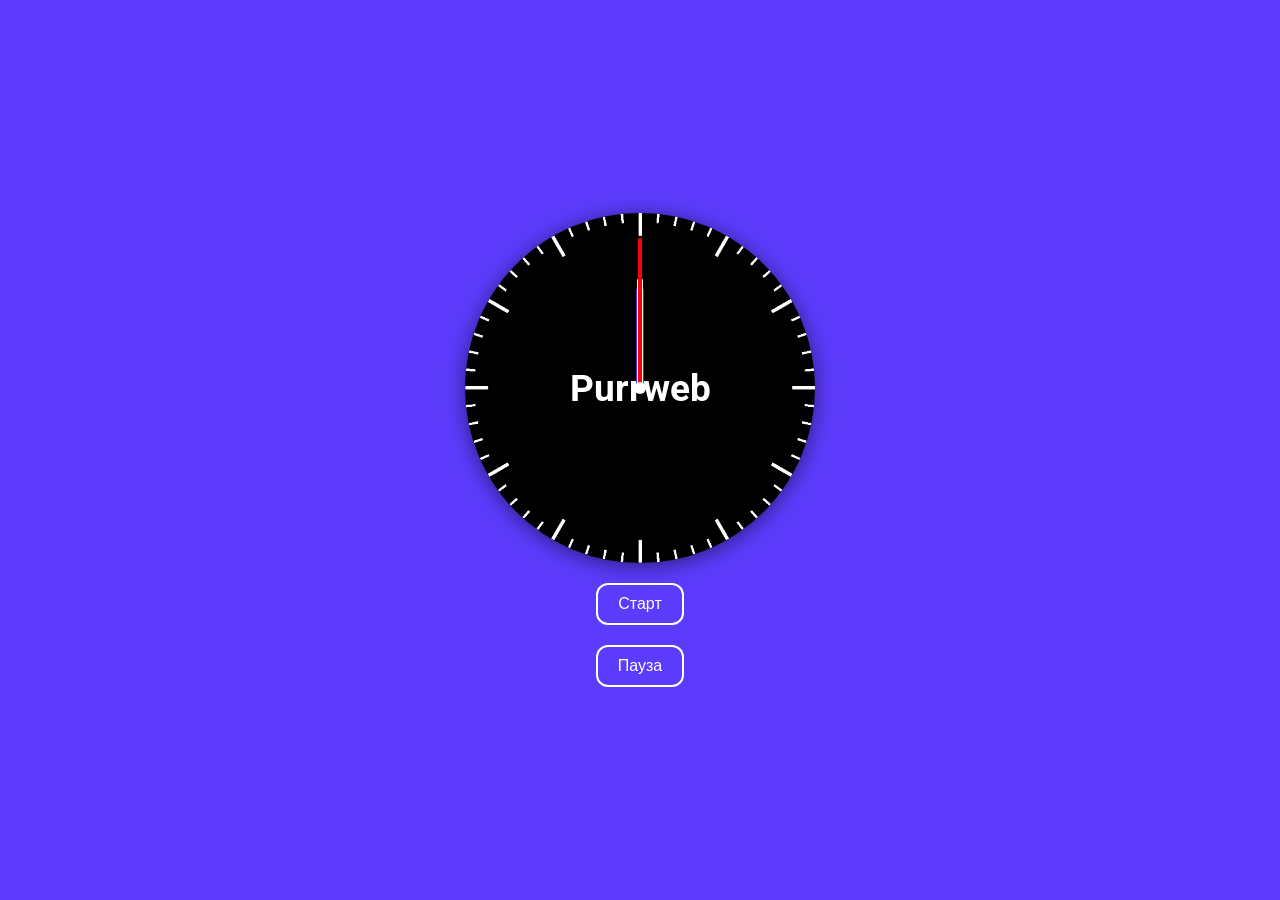
<file: index.html>
<!DOCTYPE html>
<html lang="ru">
  <head>
    <meta charset="UTF-8" />
    <meta name="viewport" content="width=device-width, initial-scale=1.0" />
    <link
      href="https://fonts.googleapis.com/css2?family=Roboto:wght@400;700&display=swap"
      rel="stylesheet"
    />
    <title>Purrweb Clock</title>
    <link rel="stylesheet" href="style.css" />
  </head>
  <body>
    <div class="clock">
      <h2>Purrweb</h2>
      <div class="hour" id="hr"></div>
      <div class="min" id="mn"></div>
      <div class="sec" id="sc"></div>
      <div class="center-point"></div>
    </div>
    <button class="start" id="start">Старт</button>
    <button class="pause" id="pause">Пауза</button>

    <script src="script.js"></script>
  </body>
</html>
</file>
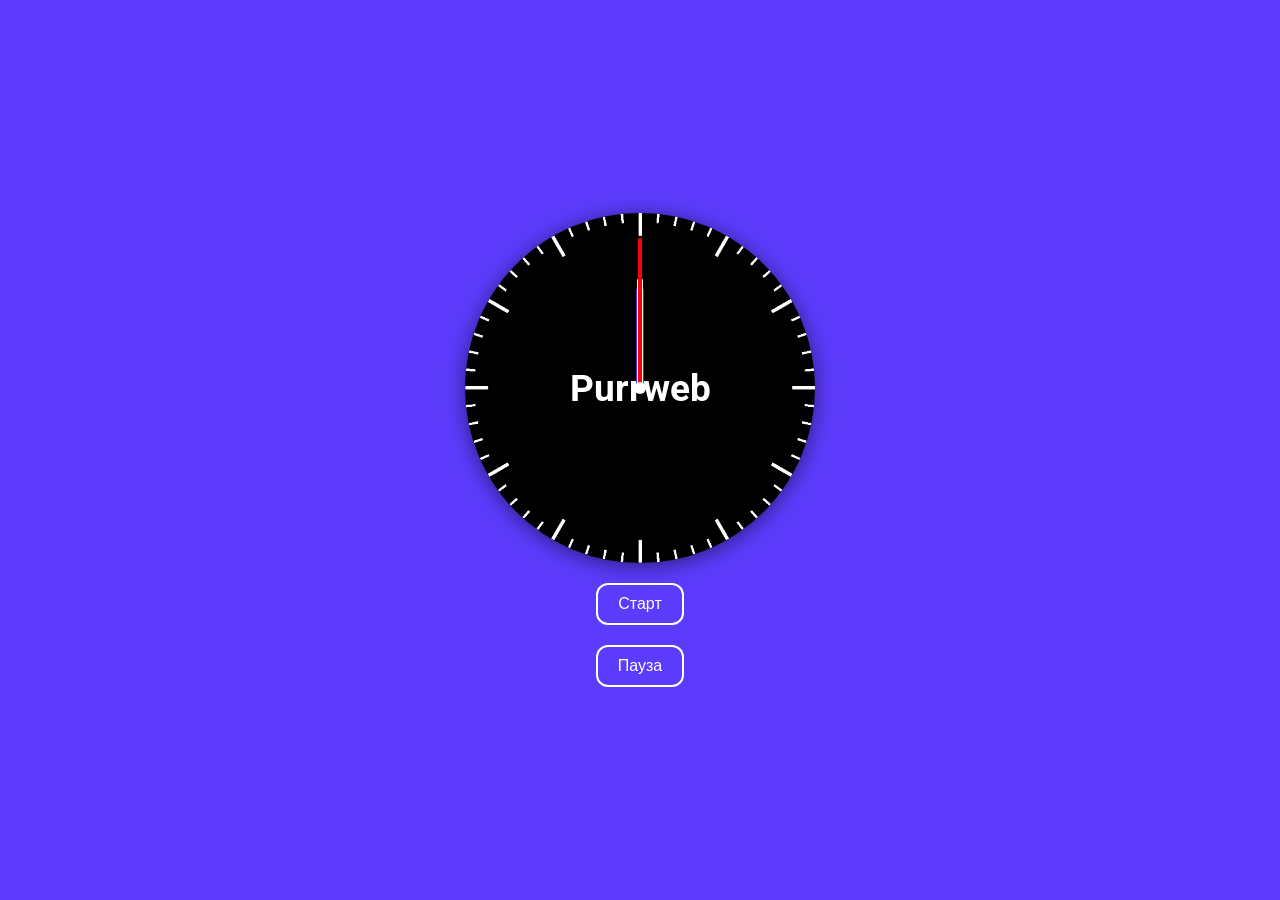
<file: clock/index.html>
<!DOCTYPE html>
<html lang="ru">
  <head>
    <meta charset="UTF-8" />
    <meta name="viewport" content="width=device-width, initial-scale=1.0" />
    <link
      href="https://fonts.googleapis.com/css2?family=Roboto:wght@400;700&display=swap"
      rel="stylesheet"
    />
    <title>Purrweb Clock</title>
    <link rel="stylesheet" href="style.css" />
  </head>
  <body>
    <div class="clock">
      <h2>Purrweb</h2>
      <div class="hour" id="hr"></div>
      <div class="min" id="mn"></div>
      <div class="sec" id="sc"></div>
      <div class="center-point"></div>
    </div>
    <button class="start" id="start">Старт</button>
    <button class="pause" id="pause">Пауза</button>

    <script src="script.js"></script>
  </body>
</html>
</file>
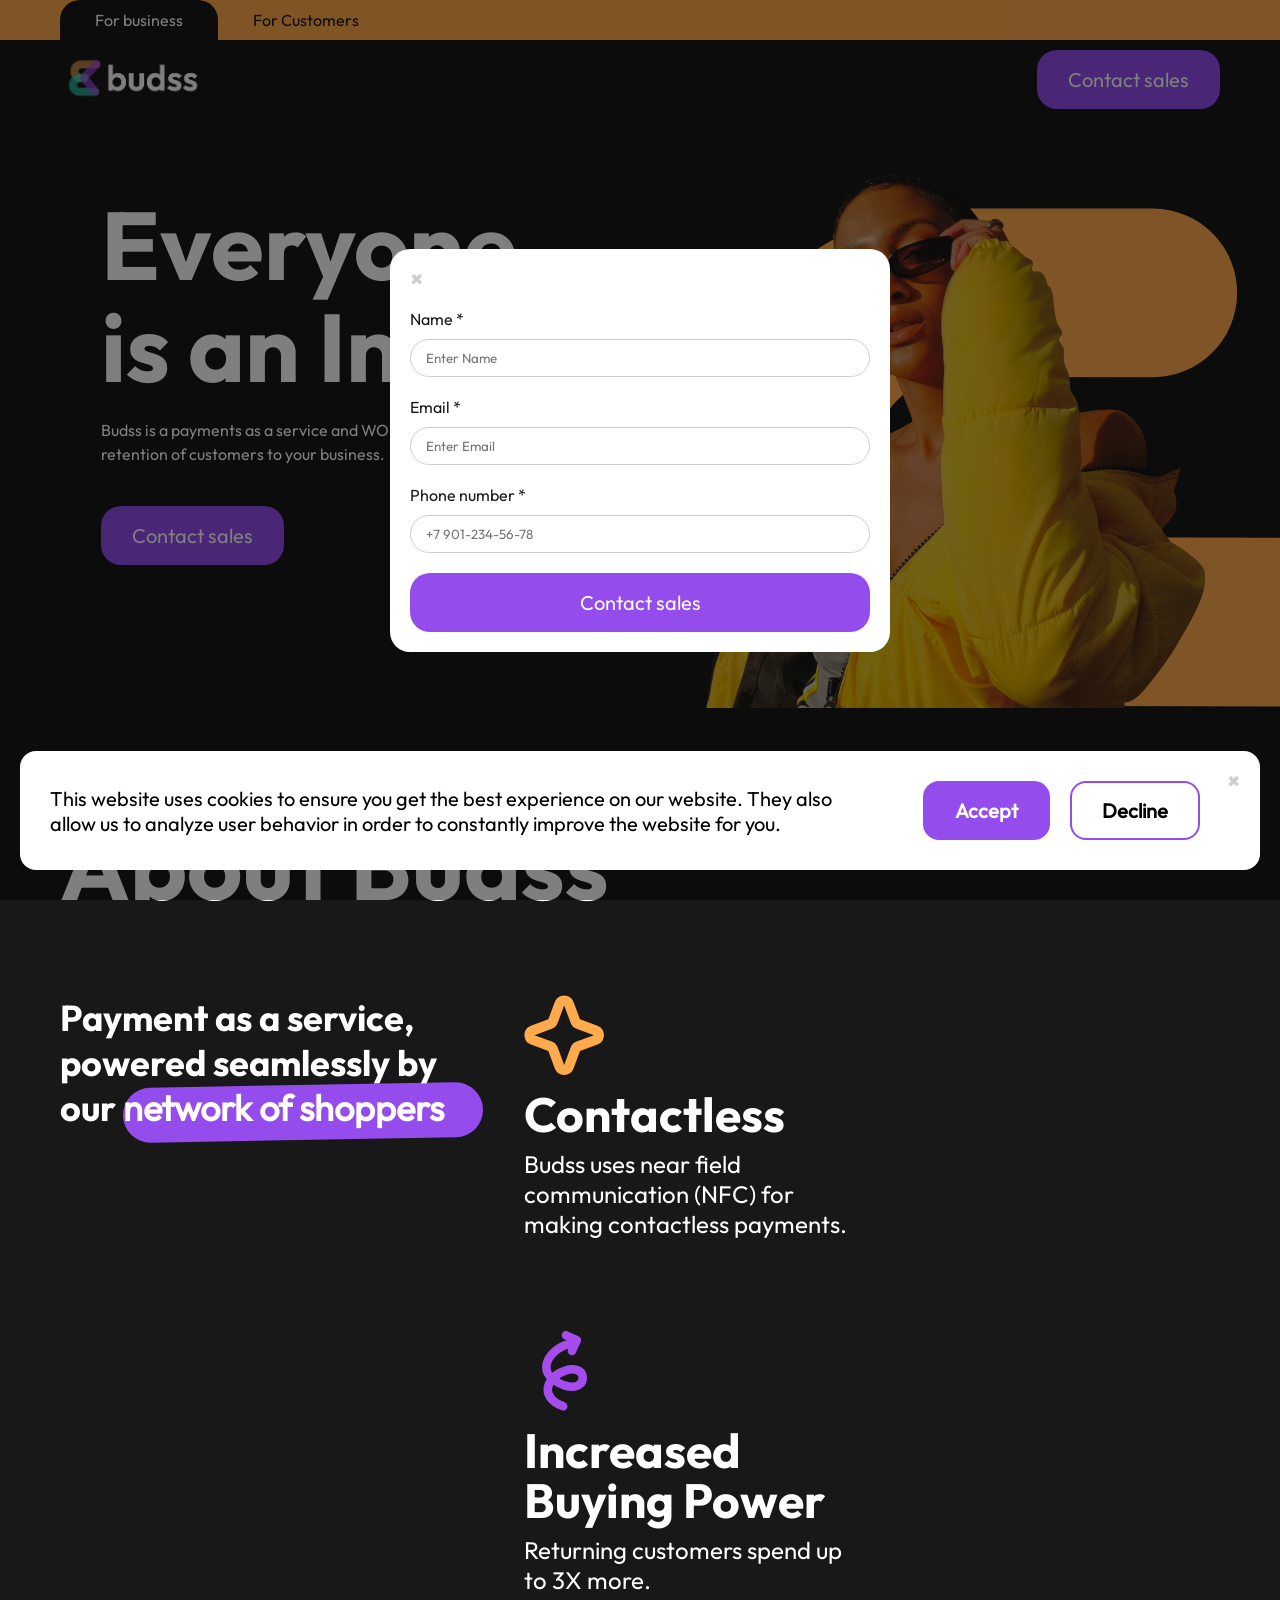
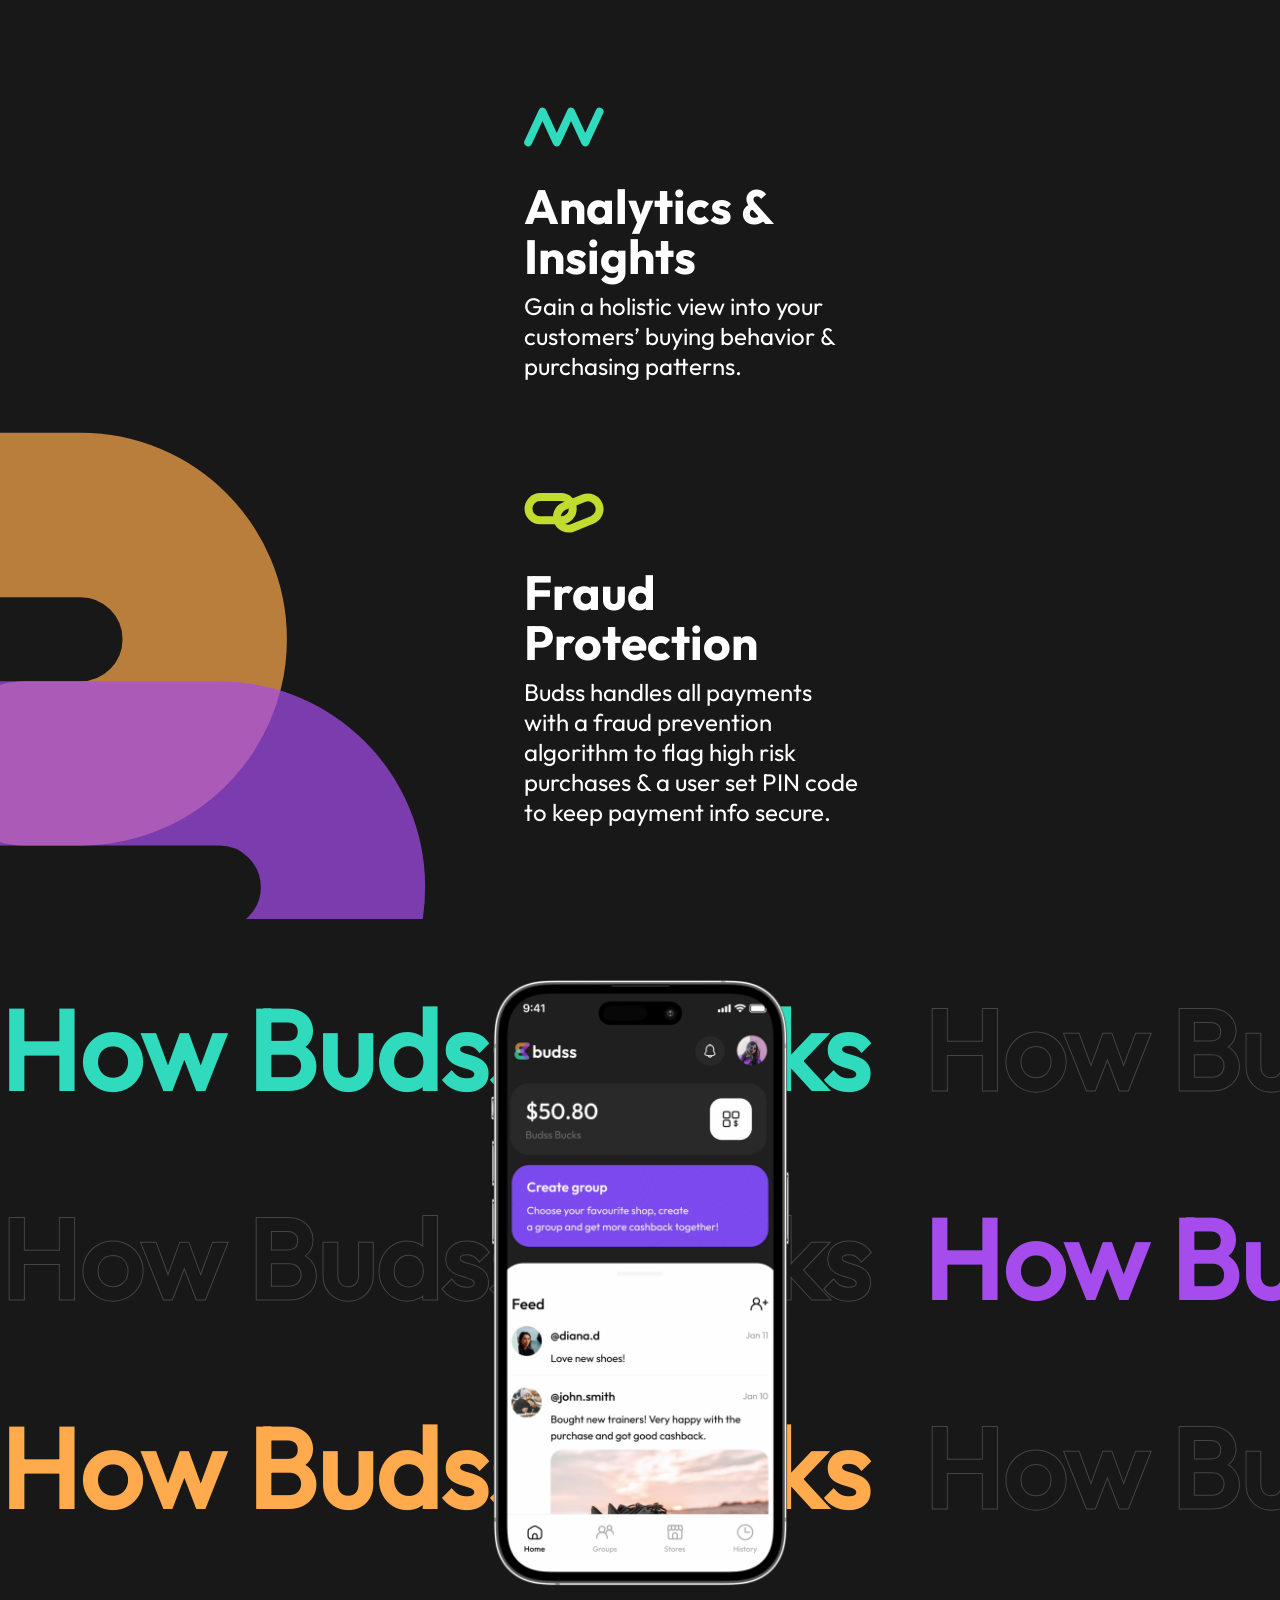
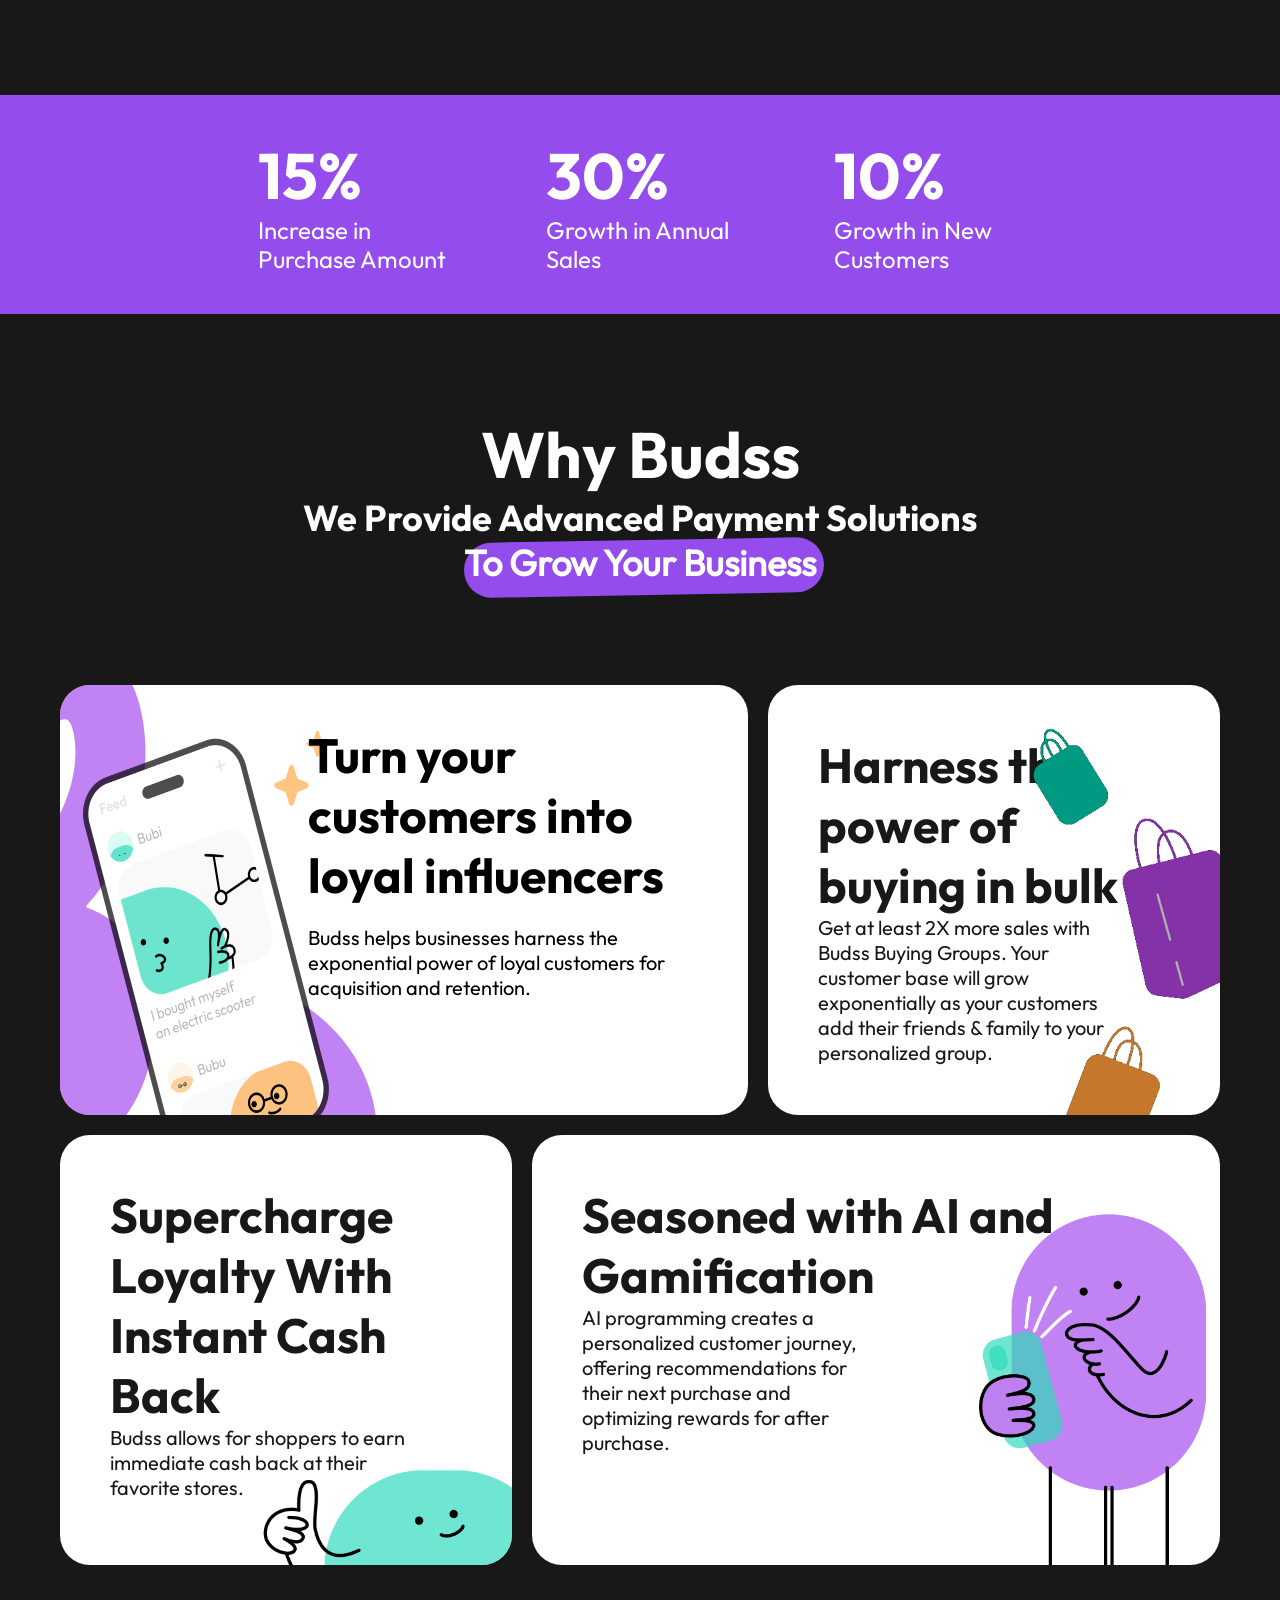
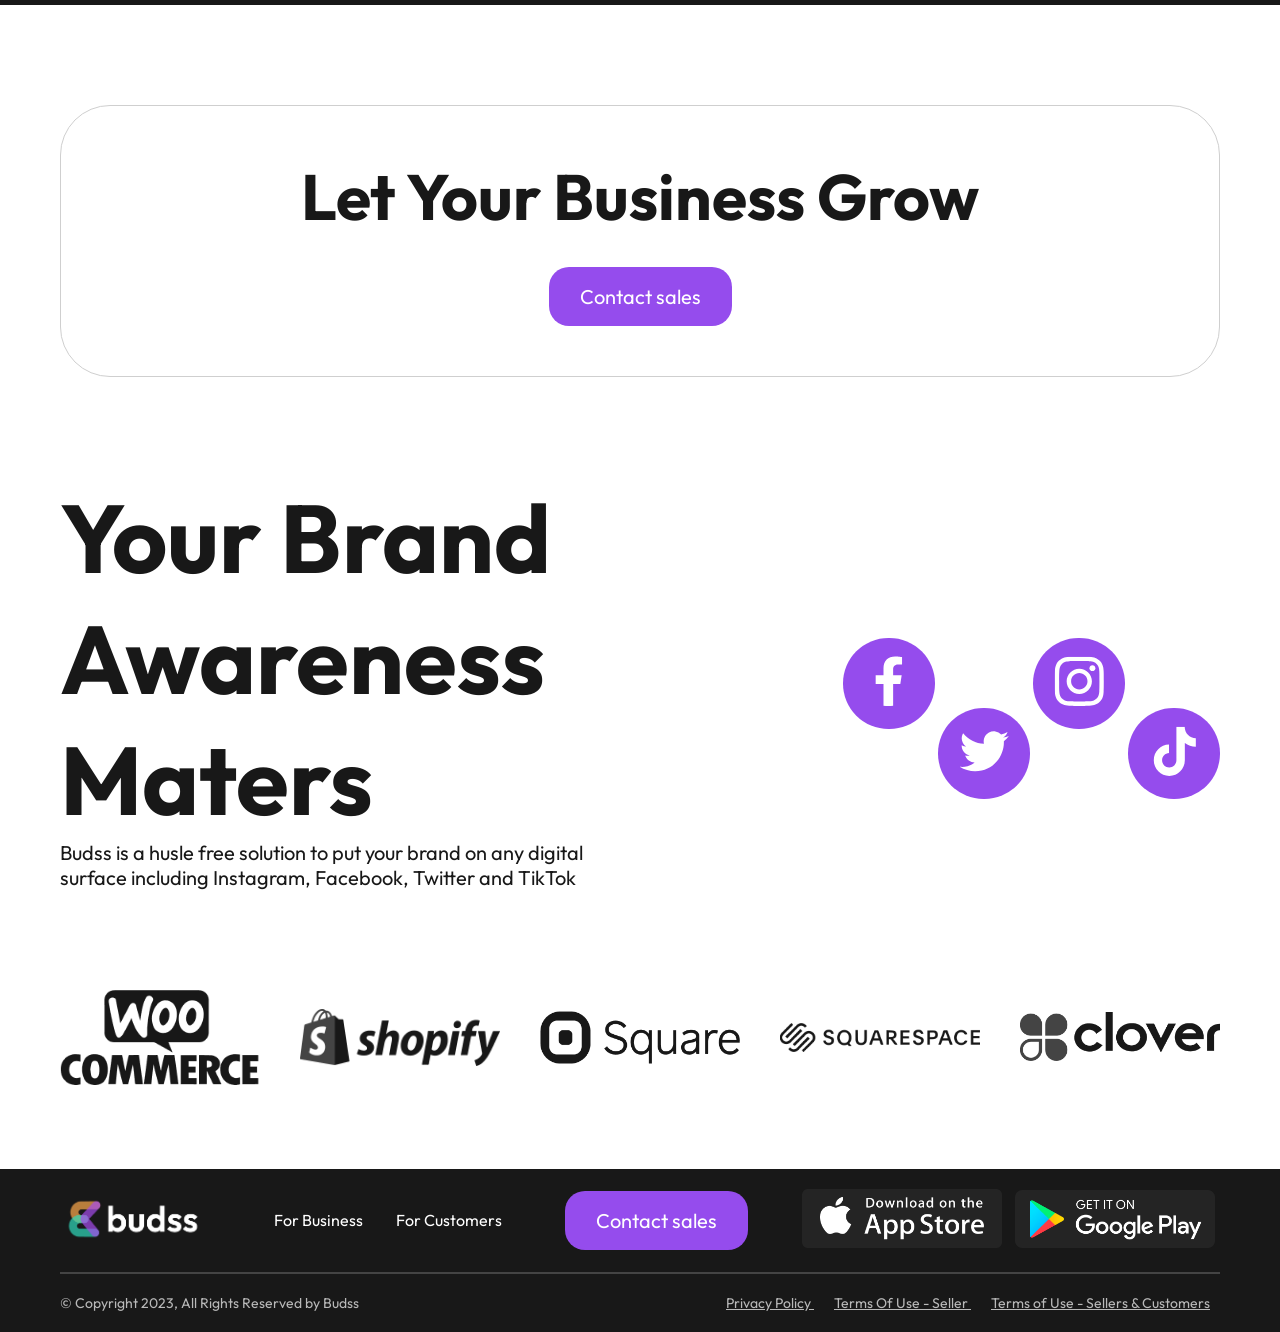
<file: website/index.html>
<!DOCTYPE html>
<html lang="en">
  <head>
    <meta charset="UTF-8" />
    <meta name="viewport" content="width=device-width, initial-scale=1.0" />
    <link rel="stylesheet" href="./style/root.css" />
    <title>budss</title>
  </head>
  <body>
    <!-- POPUP -->
    <div class="popup" id="popup">
      <div class="popup__content">
        <div class="popup__closeBtn">✖</div>
        <form id="contactForm" class="popup__form">
          <div class="popup__form-block">
            <label for="name">Name <span class="required">*</span></label>
            <input
              type="text"
              id="name"
              placeholder="Enter Name"
              class="inputField"
              required
            />
          </div>

          <div class="popup__form-block">
            <label for="email">Email <span class="required">*</span></label>
            <input
              type="email"
              id="email"
              placeholder="Enter Email"
              class="inputField"
              required
            />
          </div>

          <div class="popup__form-block">
            <label for="phone"
              >Phone number <span class="required">*</span></label
            >
            <input
              type="tel"
              id="phone"
              placeholder="+7 901-234-56-78"
              class="inputField"
              pattern="+7[0-9]{3}[0-9]{3}[0-9]{2}[0-9]{2}"
              required
            />
          </div>

          <button type="submit" class="button">Contact sales</button>
        </form>
      </div>
    </div>

    <!-- COOKIES -->
    <div class="cookies">
      <div class="cookies__closeBtn">✖</div>
      <div class="cookies-content">
        <p>
          This website uses cookies to ensure you get the best experience on our
          website. They also allow us to analyze user behavior in order to
          constantly improve the website for you.
        </p>
        <div class="cookies__buttons">
          <button class="cookies__accept">Accept</button>
          <button class="cookies__decline">Decline</button>
        </div>
      </div>
    </div>
    <!-- SUCCESS -->
    <div class="success">
      <div class="success-content">
        <div class="success__closeBtn">✖</div>
        <img src="./assets/success.png" alt="" />
        <h4>Thank you!</h4>
        <p>
          Thank you, we have received your application and will contact you
          soon!
        </p>
        <button class="success__button">Super!</button>
      </div>
    </div>
    <!-- TABS -->
    <div class="tabs">
      <ul class="tabs__menu-list container">
        <li class="tabs__menu-item tabs__menu-item--active">For business</li>
        <li class="tabs__menu-item">For Customers</li>
      </ul>
    </div>
    <header class="header container">
      <div class="header__container">
        <div class="logo">
          <img src="./assets/logo.png" alt="logo" />
        </div>
        <div class="header__button">
          <button class="button">Contact sales</button>
        </div>
        <!-- BURGER  -->
        <div class="header__burger">
          <img src="./assets/burger-icon.png" alt="burger-icon" />
        </div>
        <nav class="header__mobile">
          <div class="header__mobile-inner">
            <img class="header__mobile-closeBtn" src="./assets/exit-icon.png" />
            <button class="button">Contact sales</button>
            <ul class="header__mobile-list">
              <li class="header__mobile-item">
                <a href="#" class="header__mobile-link"> For Business </a>
              </li>
              <li class="header__mobile-item">
                <a href="#" class="header__mobile-link"> For Customers </a>
              </li>
              <li class="header__mobile-item">
                <a href="#" class="header__mobile-link"> Privacy Policy </a>
              </li>
              <li class="header__mobile-item">
                <a href="#" class="header__mobile-link">
                  Terms Of Use - Seller
                </a>
              </li>
              <li class="header__mobile-item">
                <a href="#" class="header__mobile-link">
                  Terms of Use - Sellers & Customers
                </a>
              </li>
            </ul>
          </div>
        </nav>
      </div>
    </header>

    <!-- MAIN -->
    <section class="main">
      <div class="main__container container">
        <div class="main__inner">
          <div class="main__block main__block-text">
            <h1>Everyone is an Influencer</h1>
            <p class="main__text--margin">
              Budss is a payments as a service and WOM engine dedicated to
              acquisition and retention of customers to your business.
            </p>
            <button class="button">Contact sales</button>
          </div>
          <div class="main__block main__block-woman">
            <img src="./assets/girl.png" alt="girl" class="image" />
            <img
              src="./assets/girl-line.svg"
              alt="girl-line"
              class="main__image-line"
            />
          </div>
        </div>
      </div>
    </section>

    <!-- ABOUT -->
    <section class="about">
      <div class="about__container container">
        <h1 class="about__title">About Budss</h1>
        <div class="about__inner">
          <div class="about__block about__block-text">
            <h4>
              Payment as a service, powered seamlessly by our
              <span class="textSpan">network of shoppers</span>
            </h4>
          </div>
          <div class="about__block about__block-list">
            <div class="about__block-item">
              <img
                src="./assets/star.svg"
                class="about__item-image"
                alt="star"
              />
              <h3>Contactless</h3>
              <p>
                Budss uses near field communication (NFC) for making contactless
                payments.
              </p>
            </div>
            <div class="about__block-item">
              <img
                src="./assets/snake.svg"
                class="about__item-image"
                alt="snake"
              />
              <h3>Increased Buying Power</h3>
              <p>Returning customers spend up to 3X more.</p>
            </div>
            <div class="about__block-item">
              <img
                src="./assets/wave.svg"
                class="about__item-image"
                alt="wave"
              />
              <h3>Analytics & Insights</h3>
              <p>
                Gain a holistic view into your customers’ buying behavior &
                purchasing patterns.
              </p>
            </div>
            <div class="about__block-item">
              <img
                src="./assets/screb.svg"
                class="about__item-image"
                alt="screb"
              />
              <h3>Fraud Protection</h3>
              <p>
                Budss handles all payments with a fraud prevention algorithm to
                flag high risk purchases & a user set PIN code to keep payment
                info secure.
              </p>
            </div>
          </div>
        </div>
        <div class="about__line">
          <img src="./assets/about-line.svg" alt="about-line" class="image" />
        </div>
      </div>
    </section>

    <!-- IPHONE -->
    <section class="iphone">
      <div class="iphone__container container">
        <div class="iphone__block-text">
          <div class="iphone__text left">
            <span class="iphone__text--aqua">How Budss Works</span>
            <span class="iphone__text--gray">How Budss Works</span>
            <span class="iphone__text--aqua">How Budss Works</span>
            <span class="iphone__text--gray">How Budss Works</span>
            <span class="iphone__text--aqua">How Budss Works</span>
            <span class="iphone__text--gray">How Budss Works</span>
            <span class="iphone__text--aqua">How Budss Works</span>
            <span class="iphone__text--gray">How Budss Works</span>
          </div>
          <div class="iphone__text right">
            <span class="iphone__text--gray">How Budss Works</span>
            <span class="iphone__text--purple">How Budss Works</span>
            <span class="iphone__text--gray">How Budss Works</span>
            <span class="iphone__text--purple">How Budss Works</span>
            <span class="iphone__text--gray">How Budss Works</span>
            <span class="iphone__text--purple">How Budss Works</span>
            <span class="iphone__text--gray">How Budss Works</span>
            <span class="iphone__text--purple">How Budss Works</span>
          </div>
          <div class="iphone__text left">
            <span class="iphone__text--orange">How Budss Works</span>
            <span class="iphone__text--gray">How Budss Works</span>
            <span class="iphone__text--orange">How Budss Works</span>
            <span class="iphone__text--gray">How Budss Works</span>
            <span class="iphone__text--orange">How Budss Works</span>
            <span class="iphone__text--gray">How Budss Works</span>
            <span class="iphone__text--orange">How Budss Works</span>
            <span class="iphone__text--gray">How Budss Works</span>
          </div>
        </div>
        <div class="iphone__block-image">
          <img src="./assets/iphone.png" alt="iphone" class="image" />
        </div>
        <div class="iphone__block-image-mini">
          <img src="./assets/mini-phone.png" alt="iphone" class="image" />
        </div>
      </div>
    </section>

    <!-- STATISTIC -->
    <section class="statistic">
      <div class="statistic__container container">
        <div class="statistic__inner">
          <div class="statistic__block">
            <h2>15%</h2>
            <p>Increase in Purchase Amount</p>
          </div>
          <div class="statistic__block">
            <h2>30%</h2>
            <p>Growth in Annual Sales</p>
          </div>
          <div class="statistic__block">
            <h2>10%</h2>
            <p>Growth in New Customers</p>
          </div>
        </div>
      </div>
    </section>

    <!-- WHY BLOCKS -->
    <section class="why">
      <div class="why__container container">
        <div class="why__title">
          <h2>Why Budss</h2>
          <h4>
            We Provide Advanced Payment Solutions <br /><span class="textSpan"
              >To Grow Your Business</span
            >
          </h4>
        </div>
        <div class="why__inner">
          <div class="why__block-1 block-1">
            <div class="why__block-image-1">
              <img src="./assets/mobile.png" alt="mobile" class="image" />
            </div>
            <div class="why__block-text_1">
              <h3>Turn your customers into loyal influencers</h3>
              <p>
                Budss helps businesses harness the exponential power of loyal
                customers for acquisition and retention.
              </p>
            </div>
          </div>

          <div class="why__block block-2">
            <div class="why__block-image">
              <img src="./assets/bugs.png" alt="bugs" class="image" />
            </div>
            <div class="why__block-text">
              <h3>Harness the power of buying in bulk</h3>
              <p>
                Get at least 2X more sales with Budss Buying Groups. Your
                customer base will grow exponentially as your customers add
                their friends & family to your personalized group.
              </p>
            </div>
          </div>
          <div class="why__block block-3">
            <div class="why__block-image">
              <img src="./assets/slime.png" alt="slime" class="image" />
            </div>
            <div class="why__block-text">
              <h3>Supercharge Loyalty With Instant Cash Back</h3>
              <p>
                Budss allows for shoppers to earn immediate cash back at their
                favorite stores.
              </p>
            </div>
          </div>
          <div class="why__block block-4">
            <div class="why__block-image">
              <img
                src="./assets/slime-with-phone.png"
                alt="slime-with-phone"
                class="image"
              />
            </div>
            <div class="why__block-text">
              <h3>Seasoned with AI and Gamification</h3>
              <p>
                AI programming creates a personalized customer journey, offering
                recommendations for their next purchase and optimizing rewards
                for after purchase.
              </p>
            </div>
          </div>
        </div>
      </div>
    </section>

    <!-- SLOGAN -->
    <section class="slogan">
      <div class="slogan__container container">
        <div class="slogan__inner">
          <h2 class="slogan__title">Let Your Business Grow</h2>
          <button class="button-slogan">Contact sales</button>
        </div>
      </div>
    </section>

    <!-- LINKS -->
    <section class="links">
      <div class="links__container container">
        <div class="links__inner">
          <div class="links__text">
            <h1>Your Brand Awareness Maters</h1>
            <p>
              Budss is a husle free solution to put your brand on any digital
              surface including Instagram, Facebook, Twitter and TikTok
            </p>
          </div>
          <div class="links__buttons">
            <a href="#" class="button-link links__buttons-image" id="facebook">
              <img
                src="./assets/facebook.svg"
                alt="facebook"
                class="links__image"
              />
            </a>
            <a href="#" class="button-link links__buttons-image" id="twitter">
              <img
                src="./assets/twitter.svg"
                alt="twitter"
                class="links__image"
              />
            </a>
            <a href="#" class="button-link links__buttons-image" id="instagram">
              <img
                src="./assets/instagram.svg"
                alt="instagram.svg"
                class="links__image"
              />
            </a>
            <a href="#" class="button-link links__buttons-image" id="tiktok">
              <img
                src="./assets/tiktok.svg"
                alt="tiktok"
                class="links__image"
              />
            </a>
          </div>
        </div>
      </div>
    </section>

    <!-- BRANDS -->
    <section class="brands">
      <div class="brands__container container">
        <div class="brands__list">
          <div class="brands__item">
            <img src="./assets/woo.png" alt="woo" class="image" />
          </div>
          <div class="brands__item">
            <img src="./assets/shopify.png" alt="shopify" class="image" />
          </div>
          <div class="brands__item">
            <img src="./assets/square.png" alt="square" class="image" />
          </div>
          <div class="brands__item">
            <img
              src="./assets/squarespace.png"
              alt="squarespace"
              class="image"
            />
          </div>
          <div class="brands__item">
            <img src="./assets/clover.png" alt="clover" class="image" />
          </div>
        </div>
      </div>
    </section>

    <!-- FOOTER -->
    <footer class="footer">
      <div class="footer__container container">
        <div class="footer__block footer__block--border">
          <div class="logo">
            <img src="./assets/logo.png" alt="logo" />
          </div>
          <ul class="footer__menu-list">
            <li class="footer__menu-item">For Business</li>
            <li class="footer__menu-item">For Customers</li>
          </ul>
          <div class="footer__button">
            <button class="button-footer">Contact sales</button>
          </div>
          <ul class="footer__market-list">
            <li class="footer__market-item">
              <a href="#" class="footer__market-link">
                <img src="./assets/appstore.png" alt="appstore" class="image" />
              </a>
            </li>
            <li class="footer__market-item">
              <a href="#" class="footer__market-link">
                <img
                  src="./assets/googleplay.png"
                  alt="googleplay"
                  class="image"
                />
              </a>
            </li>
          </ul>
        </div>
        <div class="footer__block footer__block--text-terms">
          <p class="footer__copyright">
            © Copyright 2023, All Rights Reserved by Budss
          </p>
          <ul class="footer__terms-list">
            <li class="footer__terms-item">
              <a href="#" class="footer__terms-link"> Privacy Policy </a>
            </li>
            <li class="footer__terms-item">
              <a href="#" class="footer__terms-link"> Terms Of Use - Seller </a>
            </li>
            <li class="footer__terms-item">
              <a href="#" class="footer__terms-link">
                Terms of Use - Sellers & Customers
              </a>
            </li>
          </ul>
        </div>
      </div>
    </footer>
    <script src="./script.js"></script>
  </body>
</html>
</file>
<file: style.css>
* {
  margin: 0;
  padding: 0;
  box-sizing: border-box;
}

body {
  height: 100vh;
  display: flex;
  flex-direction: column;
  align-items: center;
  justify-content: center;
  background-color: #5c3bfc;
}

.clock {
  display: flex;
  justify-content: center;
  width: 350px;
  height: 350px;
  background: url(clock.png);
  background-size: cover;
  border-radius: 50%;
  box-shadow: 0 3px 20px rgba(0, 0, 0, 0.5);
  position: relative;
  background-color: black;
}

.clock h2 {
  margin: auto 0;
  font-size: 37px;
  color: #ffffff;
  font-family: "Roboto", sans-serif;
}

.hour,
.min,
.sec {
  position: absolute;
  bottom: 50%;
  transform-origin: bottom;
  border-radius: 3px;
  transition: transform 0.5s ease;
}

.hour {
  width: 8px;
  height: 100px;
  background-color: #4f2cfd;
}

.min {
  width: 6px;
  height: 110px;
  background-color: #ffffff;
}

.sec {
  width: 4px;
  height: 150px;
  background-color: #ff0000;
}

button {
  margin-top: 20px;
  padding: 10px 20px;
  font-size: 16px;
  cursor: pointer;
}
.start,
.pause {
  background-color: transparent;
  border: 2px solid #ffffff;
  color: #ffffff;
  border-radius: 12px;
  transition: 0.2s ease-in-out;
}
.start:hover,
.pause:hover {
  background-color: white;
  border: 2px solid #ffffff;
  color: #4f2cfd;
}
.center-point {
  position: absolute;
  bottom: 50%;
  left: 50%;
  width: 12px;
  height: 12px;
  background-color: #ffffff;
  border-radius: 50%;
  transform: translate(-50%, 50%);
}
</file>
<file: clock/style.css>
* {
  margin: 0;
  padding: 0;
  box-sizing: border-box;
}

body {
  height: 100vh;
  display: flex;
  flex-direction: column;
  align-items: center;
  justify-content: center;
  background-color: #5c3bfc;
}

.clock {
  display: flex;
  justify-content: center;
  width: 350px;
  height: 350px;
  background: url(clock.png);
  background-size: cover;
  border-radius: 50%;
  box-shadow: 0 3px 20px rgba(0, 0, 0, 0.5);
  position: relative;
  background-color: black;
}

.clock h2 {
  margin: auto 0;
  font-size: 37px;
  color: #ffffff;
  font-family: "Roboto", sans-serif;
}

.hour,
.min,
.sec {
  position: absolute;
  bottom: 50%;
  transform-origin: bottom;
  border-radius: 3px;
  transition: transform 0.5s ease;
}

.hour {
  width: 8px;
  height: 100px;
  background-color: #4f2cfd;
}

.min {
  width: 6px;
  height: 110px;
  background-color: #ffffff;
}

.sec {
  width: 4px;
  height: 150px;
  background-color: #ff0000;
}

button {
  margin-top: 20px;
  padding: 10px 20px;
  font-size: 16px;
  cursor: pointer;
}
.start,
.pause {
  background-color: transparent;
  border: 2px solid #ffffff;
  color: #ffffff;
  border-radius: 12px;
  transition: 0.2s ease-in-out;
}
.start:hover,
.pause:hover {
  background-color: white;
  border: 2px solid #ffffff;
  color: #4f2cfd;
}
.center-point {
  position: absolute;
  bottom: 50%;
  left: 50%;
  width: 12px;
  height: 12px;
  background-color: #ffffff;
  border-radius: 50%;
  transform: translate(-50%, 50%);
}
</file>
<file: website/style/root.css>
@import url("reset.css");
@import url("header.css");
@import url("burger.css");
@import url("main.css");
@import url("about.css");
@import url("iphone.css");
@import url("statistic.css");
@import url("why-blocks.css");
@import url("slogan.css");
@import url("links.css");
@import url("brands.css");
@import url("footer.css");
@import url("popup.css");
@import url("cookies.css");
@import url("success.css");
@import url("media.css");

@font-face {
  font-family: "Outfit";
  src: url(./fonts/Outfit-Regular.ttf);
}
@font-face {
  font-family: "Outfit Bold";
  src: url(./fonts/Outfit-Bold.ttf);
}

* {
  margin: 0;
  padding: 0;
  box-sizing: border-box;
  outline: none;
  font-family: "Outfit", sans-serif;
}
body {
  background-color: #181818;
  height: auto;
  color: #fff;
}
.button {
  color: #fff;
}
.button-slogan {
  color: #fff;
}
.button-footer {
  color: #fff;
}
.container {
  margin: 0 auto;
  max-width: 1440px;
  width: 100%;
  padding: 0 60px;
}
.tabs {
  background-color: #ffaa4c;
}
.tabs__menu-list {
  display: flex;

  padding: 0 60px;
}
.tabs__menu-item {
  display: inline-block;
  cursor: pointer;
  color: #181818;
  padding: 10px 35px;
  transition: 0.3s;
}
.tabs__menu-item:hover:not(.tabs__menu-item--active) {
  color: #fff;
  background-color: #954ced;
  border-radius: 20px 20px 0 0;
}
.tabs__menu-item--active {
  color: #fff;
  background-color: #181818;
  border-radius: 20px 20px 0 0;
}
.textSpan {
  font-size: 36px;
  position: relative;
}
.textSpan::before {
  content: "";
  width: 360px;
  height: 55px;
  background-color: #954ced;
  border-radius: 100px;
  transform: rotate(-1deg);
  position: absolute;
  z-index: -1;
}
.inputField {
  border: 1px solid #cfcfcf;
  border-radius: 20px;
  padding: 10px 15px;
}
</file>
